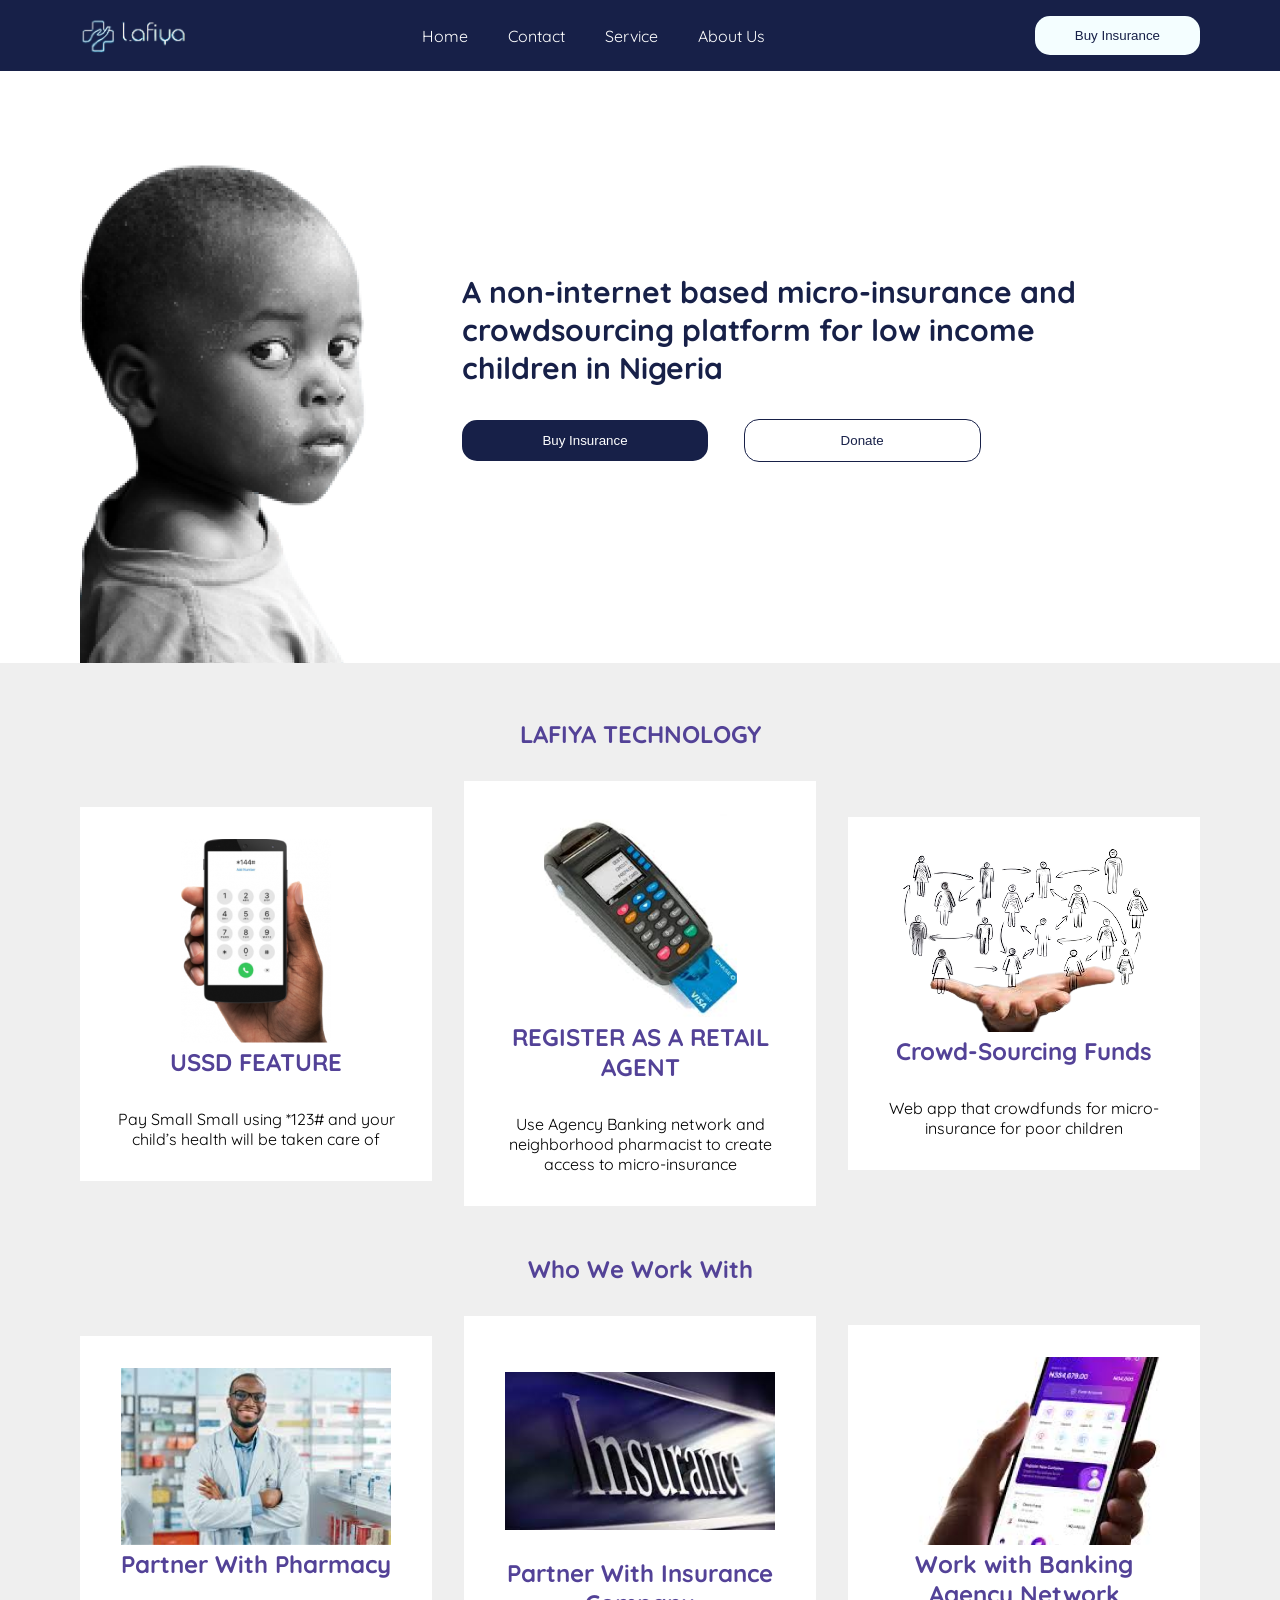
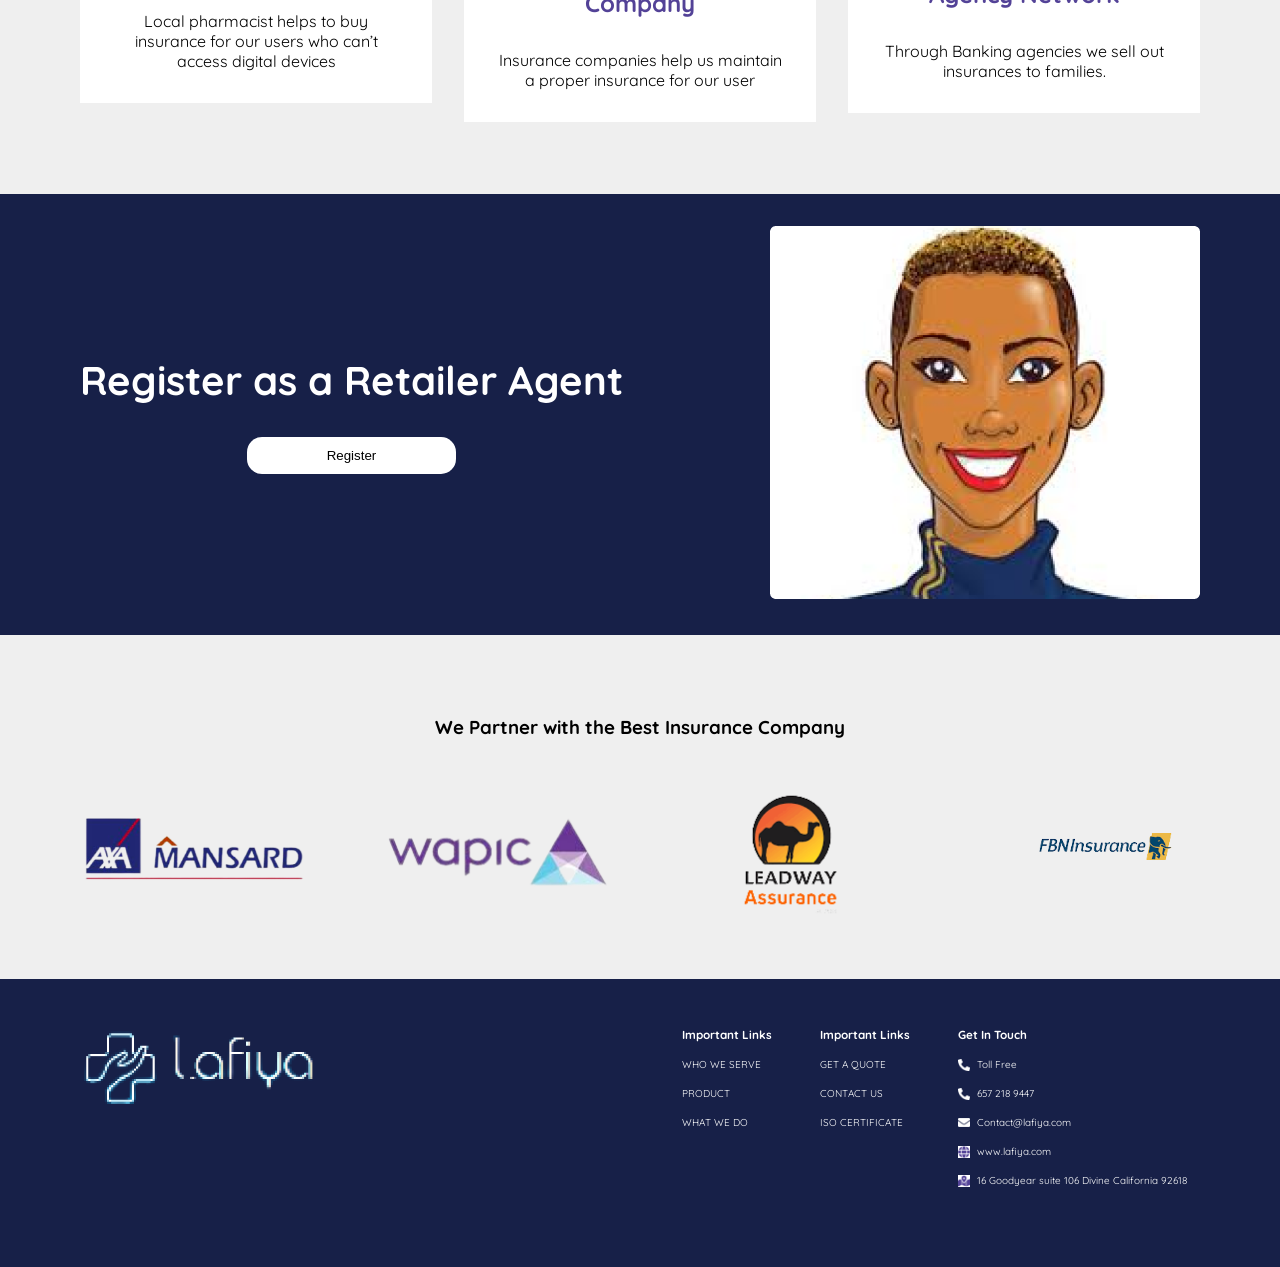
<file: index.html>
<!DOCTYPE html>
<html lang="en">
  <head>
    <meta charset="UTF-8" />
    <meta name="viewport" content="width=device-width, initial-scale=1.0" />
    <title>Document</title>
    <link rel="stylesheet" href="./styles/style.css" />
    <link rel="preconnect" href="https://fonts.googleapis.com" />
    <link rel="preconnect" href="https://fonts.gstatic.com" crossorigin />
    <link
      href="https://fonts.googleapis.com/css2?family=Quicksand:wght@300;400;500;600;700&display=swap"
      rel="stylesheet"
    />
  </head>
  <body>
    <div class="container">
      <header>
        <nav>
          <img src="./images/Rectangle 67.png" alt="logo" class="logo" />

          <ul class="ul">
            <li><a href="">Home</a></li>
            <li><a href="">Contact</a></li>
            <li><a href="">Service</a></li>
            <li><a href="">About Us</a></li>

            <a href="./reg.html"> <button class="hh">Buy Insurance</button></a>
          </ul>
          <a href="./reg.html">
            <button class="hhh">Buy Insurance</button>
          </a>

          <div class="toggle_bar">
            <div></div>
            <div></div>
            <div></div>
          </div>
        </nav>
        <div class="hero_section">
          <img src="./images/Rectangle 55.png" alt="" />
          <div class="second_hero_section">
            <h3>
              A non-internet based micro-insurance and crowdsourcing platform
              for low income children in Nigeria
            </h3>
            <div class="btns">
              <a href="./reg.html">
                <button class="btn">Buy Insurance</button></a
              >
              <button class="btnn">Donate</button>
            </div>
          </div>
        </div>
      </header>
      <section class="section_1">
        <div class="text">
          <h1>LAFIYA TECHNOLOGY</h1>
        </div>
        <div class="box_1">
          <div>
            <img src="./images/Rectangle 57.png" alt="" />
            <h1>USSD FEATURE</h1>
            <p>
              Pay Small Small using *123# and your child’s health will be taken
              care of
            </p>
          </div>
          <div>
            <img src="./images/Rectangle 68.png" alt="" />
            <h1>REGISTER AS A RETAIL AGENT</h1>
            <p>
              Use Agency Banking network and neighborhood pharmacist to create
              access to micro-insurance
            </p>
          </div>
          <div>
            <img src="./images/image 1.png" alt="" />
            <h1>Crowd-Sourcing Funds</h1>
            <p>Web app that crowdfunds for micro-insurance for poor children</p>
          </div>
        </div>
      </section>
      <section class="section_2">
        <div class="text_1">
          <h1>Who We Work With</h1>
        </div>
        <div class="box_2">
          <div class="sec_1">
            <img src="./images/image 7 (1).png" alt="" />
            <h1>Partner With Pharmacy</h1>
            <p>
              Local pharmacist helps to buy insurance for our users who can’t
              access digital devices
            </p>
          </div>
          <div class="sec_2">
            <img src="./images/Rectangle 161.png" alt="" class="secc" />
            <h1>Partner With Insurance Company</h1>
            <p>
              Insurance companies help us maintain a proper insurance for our
              user
            </p>
          </div>
          <div class="sec_3">
            <img src="./images/image 5.png" alt="" />
            <h1>Work with Banking Agency Network</h1>
            <p>Through Banking agencies we sell out insurances to families.</p>
          </div>
        </div>
      </section>
      <section class="section_3">
        <div>
          <h1>Register as a Retailer Agent</h1>
          <button>Register</button>
        </div>
        <div>
          <img src="./images/Rectangle 72.png" alt="retailer" />
        </div>
      </section>
      <section class="section_4">
        <h3>We Partner with the Best Insurance Company</h3>
        <div class="img">
          <img src="./images/image 2.png" alt="" />
          <img src="./images/image 8.png" alt="" />
          <img src="./images/image 9.png" alt="" />
          <img src="./images/image 10.png" alt="" />
        </div>
      </section>
      <footer>
        <div>
          <img src="./images/Rectangle 67.png" alt="" />
        </div>
        <div class="foot">
          <div>
            <h3>Important Links</h3>
            <div>WHO WE SERVE</div>
            <div>PRODUCT</div>
            <div>WHAT WE DO</div>
          </div>
          <div>
            <h3>Important Links</h3>
            <div>GET A QUOTE</div>
            <div>CONTACT US</div>
            <div>ISO CERTIFICATE</div>
          </div>
          <div class="touch">
            <h3>Get In Touch</h3>
            <div>
              <img src="./images/Vector.png" alt="Vector" />
              Toll Free
            </div>
            <div>
              <img src="./images/Vector.png" alt="Vector" />
              657 218 9447
            </div>
            <div>
              <img src="./images/Vector (1).png" alt="" />Contact@lafiya.com
            </div>
            <div><img src="./images/globe.png" alt="" />www.lafiya.com</div>
            <div>
              <img src="./images/map-marked-alt.png" alt="" />16 Goodyear suite
              106 Divine California 92618
            </div>
          </div>
        </div>
      </footer>
    </div>
    <script src="./script.js"></script>
  </body>
</html>
</file>
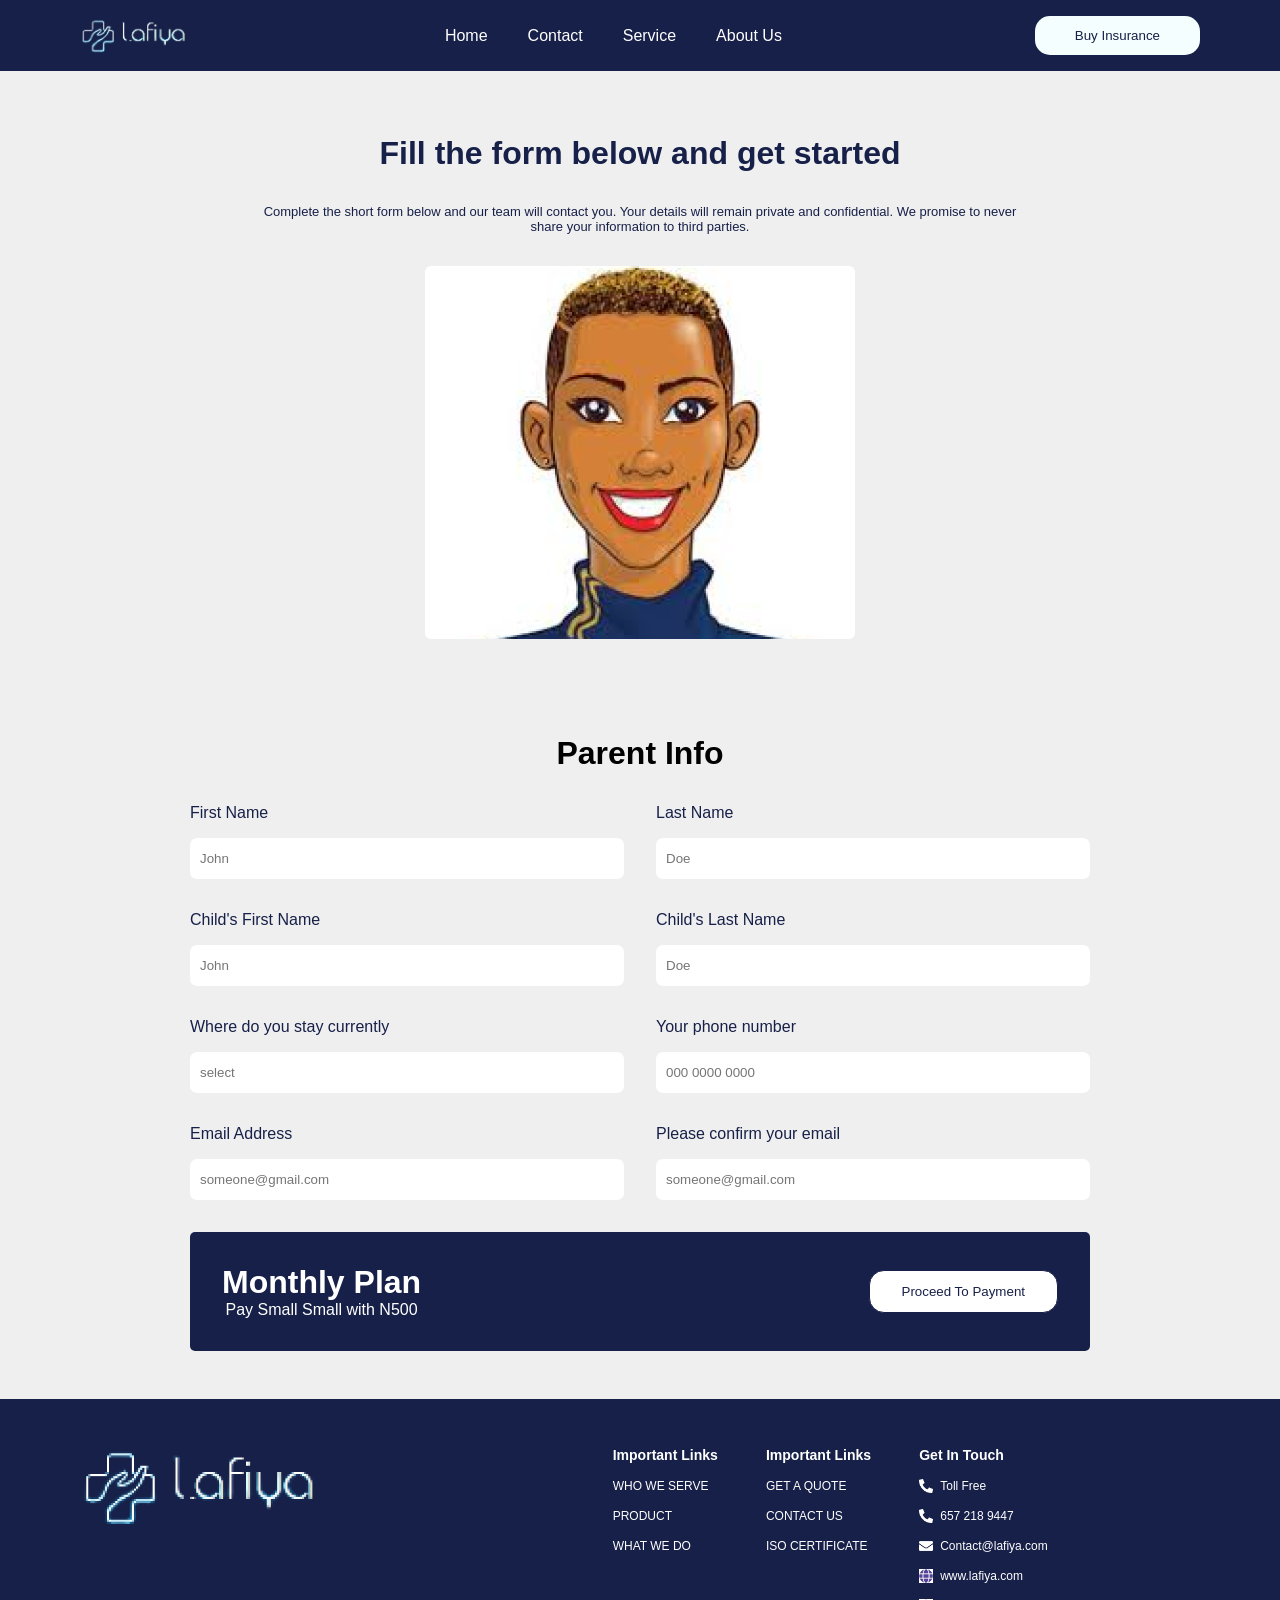
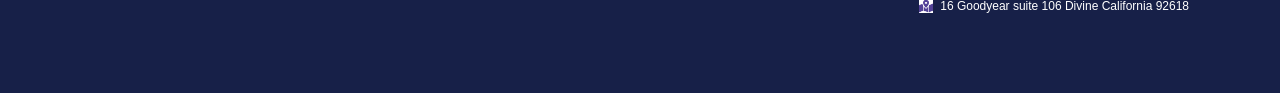
<file: reg.html>
<!DOCTYPE html>
<html lang="en">
  <head>
    <meta charset="UTF-8" />
    <meta name="viewport" content="width=device-width, initial-scale=1.0" />
    <title>Document</title>
    <link rel="stylesheet" href="./registration/reg.css" />
  </head>
  <body>
    <div class="container">
      <header>
        <nav>
          <img src="./images/Rectangle 67.png" alt="logo" class="logo" />

          <ul class="ul">
            <li><a href="./index.html">Home</a></li>
            <li><a href="">Contact</a></li>
            <li><a href="">Service</a></li>
            <li><a href="">About Us</a></li>
            <button class="hh">Buy Insurance</button>
          </ul>
          <button class="hhh">Buy Insurance</button>
          <div class="toggle_bar">
            <div></div>
            <div></div>
            <div></div>
          </div>
        </nav>
        <div class="head">
          <h1>Fill the form below and get started</h1>
          <p>
            Complete the short form below and our team will contact you. Your
            details will remain private and confidential. We promise to never
            share your information to third parties.
          </p>
          <img src="./images/Rectangle 72.png" alt="" />
        </div>
      </header>
      <div class="about">
        <h1>Parent Info</h1>
        <form action="">
          <div class="names">
            <div>
              <label for="">First Name</label>
              <input type="text" placeholder="John" />
            </div>
            <div>
              <label for="">Last Name</label>
              <input type="text" placeholder="Doe" />
            </div>
          </div>
          <div class="names">
            <div>
              <label for="">Child's First Name</label>
              <input type="text" placeholder="John" />
            </div>
            <div>
              <label for=""> Child's Last Name</label>
              <input type="text" placeholder="Doe" />
            </div>
          </div>
          <div class="caps">
            <div>
              <label for="">Where do you stay currently</label>
              <input type="search" name="" id="" placeholder="select" />
            </div>
            <div>
              <label for="">Your phone number</label>
              <input type="number" name="" id="" placeholder="000 0000 0000 " />
            </div>
          </div>
          <div class="emails">
            <div>
              <label for="">Email Address</label>
              <input type="email" placeholder="someone@gmail.com" />
            </div>
            <div>
              <label for="">Please confirm your email</label>
              <input
                type="email"
                name=""
                id=""
                placeholder="someone@gmail.com"
              />
            </div>
          </div>
        </form>
        <div class="plan">
          <div>
            <h1>Monthly Plan</h1>
            <p>Pay Small Small with N500</p>
          </div>
          <button>Proceed To Payment</button>
        </div>
      </div>
      <footer>
        <div>
          <img src="./images/Rectangle 67.png" alt="" />
        </div>
        <div class="foot">
          <div>
            <h3>Important Links</h3>
            <div>WHO WE SERVE</div>
            <div>PRODUCT</div>
            <div>WHAT WE DO</div>
          </div>
          <div>
            <h3>Important Links</h3>
            <div>GET A QUOTE</div>
            <div>CONTACT US</div>
            <div>ISO CERTIFICATE</div>
          </div>
          <div class="touch">
            <h3>Get In Touch</h3>
            <div>
              <img src="./images/Vector.png" alt="Vector" />
              Toll Free
            </div>
            <div>
              <img src="./images/Vector.png" alt="Vector" />
              657 218 9447
            </div>
            <div>
              <img src="./images/Vector (1).png" alt="" />Contact@lafiya.com
            </div>
            <div><img src="./images/globe.png" alt="" />www.lafiya.com</div>
            <div>
              <img src="./images/map-marked-alt.png" alt="" />16 Goodyear suite
              106 Divine California 92618
            </div>
          </div>
        </div>
      </footer>
    </div>
  </body>
</html>
</file>
<file: styles/style.css>
.hero_section {
  padding-top: 4rem;
  display: flex;
  align-items: center;
  gap: 5rem;
  background-color: #fff;
  padding: 0px 5rem;
  margin-bottom: 2rem;
}
.hero_section img {
  padding-top: 5rem;
  width: 27%;
}
.hero_section .second_hero_section h3 {
  color: #172048;
  width: 90%;
  font-size: 30px;
  margin-bottom: 2rem;
}
.hero_section .btn {
  outline: none;
  border: none;
  background-color: #172048;
  color: #fff;
  padding: 13px 5rem;
  border-radius: 15px;
}
.hero_section .btnn {
  background-color: #fff;
  margin-left: 2rem;
  color: #172048;
  padding: 13px 6rem;
  border-radius: 15px;
  border: 1px solid #172048;
}

@media screen and (max-width: 768px) {
  .hero_section {
    display: block;
    padding-bottom: 2rem;
    margin-bottom: 2rem;
  }
  .hero_section img {
    display: flex;
    justify-content: center;
    margin: 0 auto;
  }
  .hero_section h3 {
    font-size: 30px;
    text-align: center;
  }
  .btns {
    display: flex;
    justify-content: center;
  }
}
@media screen and (max-width: 426px) {
  .hero_section {
    padding: 1rem 3rem;
  }
  .hero_section .second_hero_section {
    width: 100%;
  }
  .hero_section .second_hero_section h3 {
    width: 100%;
    font-size: 15px;
  }
  .hero_section .second_hero_section .btn {
    font-size: 6px;
  }
  .hero_section .second_hero_section .btnn {
    font-size: 10px;
  }
}
.section_1 {
  padding: 1.5rem 5rem;
}
.section_1 .box_1 {
  display: grid;
  grid-template-columns: 1fr 1fr 1fr;
  align-items: center;
  gap: 2rem;
  text-align: center;
}
.section_1 .box_1 div {
  background-color: #ffffff;
  padding: 2rem;
}
.section_1 h1 {
  color: #534297;
  text-align: center;
  padding-bottom: 2rem;
}

@media screen and (max-width: 768px) {
  .section_1 {
    padding: 1rem 4rem;
  }
  .section_1 .box_1 {
    grid-template-columns: 1fr;
  }
  .section_1 .box_1 div {
    border-radius: 10px;
    padding: 3rem;
  }
}
@media screen and (max-width: 426px) {
  .section_1 {
    padding: 1.5rem 0px;
  }
}
@media screen and (max-width: 320px) {
  .section_1 .box_1 div {
    padding: 1rem 0px;
  }
}
.section_2 {
  padding: 1.5rem 5rem;
}
.section_2 .box_2 {
  display: grid;
  grid-template-columns: 1fr 1fr 1fr;
  align-items: center;
  gap: 2rem;
  text-align: center;
}
.section_2 .box_2 .secc {
  padding: 1.5rem 0px;
}
.section_2 .box_2 div {
  padding: 2rem;
  background-color: #ffffff;
}
.section_2 h1 {
  color: #534297;
  text-align: center;
  padding-bottom: 2rem;
}

@media screen and (max-width: 768px) {
  .section_2 {
    padding: 1rem 4rem;
  }
  .section_2 .box_2 {
    display: grid;
    grid-template-columns: 1fr;
  }
  .section_2 .box_2 div {
    padding: 3rem;
    border-radius: 10px;
  }
}
@media screen and (max-width: 426px) {
  .section_2 {
    padding: 1.5rem 0px;
  }
}
@media screen and (max-width: 320px) {
  .section_2 .box_2 div {
    padding: 1rem 0px;
  }
}
.section_3 {
  margin-top: 3rem;
  padding: 2rem 5rem;
  background-color: #172048;
  display: flex;
  align-items: center;
  justify-content: space-between;
}
.section_3 h1 {
  font-size: 40px;
  color: #ffffff;
  margin-bottom: 2rem;
}
.section_3 button {
  display: flex;
  justify-content: center;
  border: none;
  outline: none;
  border-color: #ffffff;
  background-color: #ffffff;
  border-radius: 15px;
  padding: 11px 5rem;
  margin: 0 auto;
}
.section_3 img {
  width: 100%;
}

@media screen and (max-width: 768px) {
  .section_3 {
    padding: 1.5rem 0px;
    flex-direction: column-reverse;
  }
  .section_3 img {
    margin-bottom: 1rem;
  }
  .section_3 button {
    padding: 11px 5rem;
  }
}
.section_4 {
  margin-top: 4rem;
  padding: 1rem 5rem;
}
.section_4 h3 {
  display: flex;
  justify-content: center;
  text-align: center;
}
.section_4 .img {
  display: flex;
  align-items: center;
  gap: 5rem;
}
.section_4 .img img {
  width: 20%;
}

nav {
  padding: 1rem 5rem;
  justify-content: space-between;
  background-color: #172048;
  display: flex;
  align-items: center;
}
nav .hh {
  display: none;
}
nav img {
  width: 10%;
}
nav ul {
  display: flex;
  align-items: center;
  gap: 2.5rem;
  text-decoration: none;
}
nav ul li {
  text-decoration: none;
  list-style: none;
}
nav ul li a {
  text-decoration: none;
  color: #fff;
}
nav button {
  outline: none;
  border: none;
  padding: 12px 2.5rem;
  border-radius: 15px;
  background-color: #f4feff;
  color: #172048;
}
nav .toggle_bar {
  display: none;
}

@media screen and (max-width: 768px) {
  nav {
    padding: 7px 5px;
  }
  nav .hh {
    display: block;
  }
  nav .hhh {
    display: none;
  }
  nav ul {
    display: none;
  }
  nav button {
    margin-bottom: 2rem;
    padding: 9px 3.5rem;
  }
  nav ul {
    padding-top: 5rem;
    margin-bottom: -50%;
    width: 100%;
    height: 70vh;
    padding-left: 9rem;
    -webkit-backdrop-filter: blur(101.2666589355px);
            backdrop-filter: blur(101.2666589355px);
    justify-content: center;
    gap: 3rem;
  }
  nav ul li {
    margin-bottom: 1.5rem;
  }
  nav ul li a {
    padding: 4rem;
    margin-bottom: 1rem;
  }
  nav img {
    width: 20%;
  }
  nav .toggle_bar {
    display: block;
  }
  nav .toggle_bar div {
    margin-bottom: 5px;
    width: 35px;
    height: 3px;
    background-color: #fff;
  }
}
.show {
  display: block;
}

footer {
  padding: 3rem 5rem;
  background-color: #172048;
  display: flex;
  justify-content: space-between;
  color: #ffffff;
}
footer .foot {
  font-size: 10px;
  gap: 3rem;
  display: flex;
}
footer .foot div {
  margin-bottom: 1rem;
}
footer .foot h3 {
  margin-bottom: 1rem;
}
footer .foot .touch div {
  display: flex;
  align-items: center;
  gap: 7px;
}
footer .foot .touch div img {
  width: 5%;
}

body {
  background-color: #efefef;
}

.container {
  font-family: "Quicksand", sans-serif;
  max-width: 1440px;
  margin: 0 auto;
  display: flex;
  flex-direction: column;
}
.container button {
  cursor: pointer;
}

* {
  padding: 0;
  margin: 0;
  box-sizing: border-box;
}/*# sourceMappingURL=style.css.map */
</file>
<file: registration/reg.css>
.head {
  padding: 4rem;
  max-width: 900px;
  margin: 0 auto;
  display: flex;
  flex-direction: column;
  justify-content: center;
  align-items: center;
  text-align: center;
}
.head h1 {
  color: #172048;
}
.head p {
  color: #172048;
  padding-top: 2rem;
  padding-bottom: 2rem;
  font-size: 13px;
}

nav {
  padding: 1rem 5rem;
  justify-content: space-between;
  background-color: #172048;
  display: flex;
  align-items: center;
}
nav .hh {
  display: none;
}
nav img {
  width: 10%;
}
nav ul {
  display: flex;
  align-items: center;
  gap: 2.5rem;
  text-decoration: none;
}
nav ul li {
  text-decoration: none;
  list-style: none;
}
nav ul li a {
  text-decoration: none;
  color: #fff;
}
nav button {
  outline: none;
  border: none;
  padding: 12px 2.5rem;
  border-radius: 15px;
  background-color: #f4feff;
  color: #172048;
}
nav .toggle_bar {
  display: none;
}

@media screen and (max-width: 768px) {
  nav {
    padding: 7px 5px;
  }
  nav .hh {
    display: block;
  }
  nav .hhh {
    display: none;
  }
  nav ul {
    display: none;
  }
  nav button {
    margin-bottom: 2rem;
    padding: 9px 3.5rem;
  }
  nav ul {
    padding-top: 5rem;
    margin-bottom: -50%;
    width: 100%;
    height: 70vh;
    padding-left: 9rem;
    -webkit-backdrop-filter: blur(101.2666589355px);
            backdrop-filter: blur(101.2666589355px);
    justify-content: center;
    gap: 3rem;
  }
  nav ul li {
    margin-bottom: 1.5rem;
  }
  nav ul li a {
    padding: 4rem;
    margin-bottom: 1rem;
  }
  nav img {
    width: 20%;
  }
  nav .toggle_bar {
    display: block;
  }
  nav .toggle_bar div {
    margin-bottom: 5px;
    width: 35px;
    height: 3px;
    background-color: #fff;
  }
}
.show {
  display: block;
}

footer {
  padding: 3rem 5rem;
  background-color: #172048;
  display: flex;
  justify-content: space-between;
  color: #ffffff;
}
footer .foot {
  font-size: 12px;
  gap: 3rem;
  display: flex;
}
footer .foot div {
  margin-bottom: 1rem;
}
footer .foot h3 {
  margin-bottom: 1rem;
}
footer .foot .touch div {
  display: flex;
  align-items: center;
  gap: 7px;
}
footer .foot .touch div img {
  width: 5%;
}

.about {
  max-width: 900px;
  margin: 0 auto;
}
.about h1 {
  margin: 2rem 0px;
  text-align: center;
}
.about .plan {
  border-radius: 5px;
  padding: 2rem 2rem;
  background-color: #172048;
  color: #ffffff;
  display: flex;
  justify-content: space-between;
  align-items: center;
  margin-bottom: 3rem;
}
.about .plan div {
  text-align: center;
}
.about .plan h1 {
  margin: 0px;
}
.about .plan button {
  border: 1px solid #172048;
  padding: 13px 2rem;
  background-color: #ffffff;
  color: #172048;
  border-radius: 15px;
}
.about form {
  color: #172048;
}
.about form input {
  background-color: #ffffff;
  border: none;
  outline: none;
  border-radius: 7px;
  padding: 13px 10px;
}
.about form label {
  margin-bottom: 1rem;
}
.about form .names {
  width: 900px;
  display: flex;
  gap: 2rem;
  margin-bottom: 2rem;
}
.about form .names div {
  width: 50%;
  display: flex;
  flex-direction: column;
}
.about form .caps {
  width: 900px;
  gap: 2rem;
  display: flex;
  margin-bottom: 2rem;
}
.about form .caps div {
  width: 50%;
  display: flex;
  flex-direction: column;
}
.about form .emails {
  width: 900px;
  gap: 2rem;
  display: flex;
  margin-bottom: 2rem;
}
.about form .emails div {
  width: 50%;
  display: flex;
  flex-direction: column;
}

body {
  background-color: #efefef;
}

.container {
  font-family: "Quicksand", sans-serif;
  max-width: 1440px;
  margin: 0 auto;
  display: flex;
  flex-direction: column;
}
.container button {
  cursor: pointer;
}

* {
  padding: 0;
  margin: 0;
  box-sizing: border-box;
}/*# sourceMappingURL=reg.css.map */
</file>
